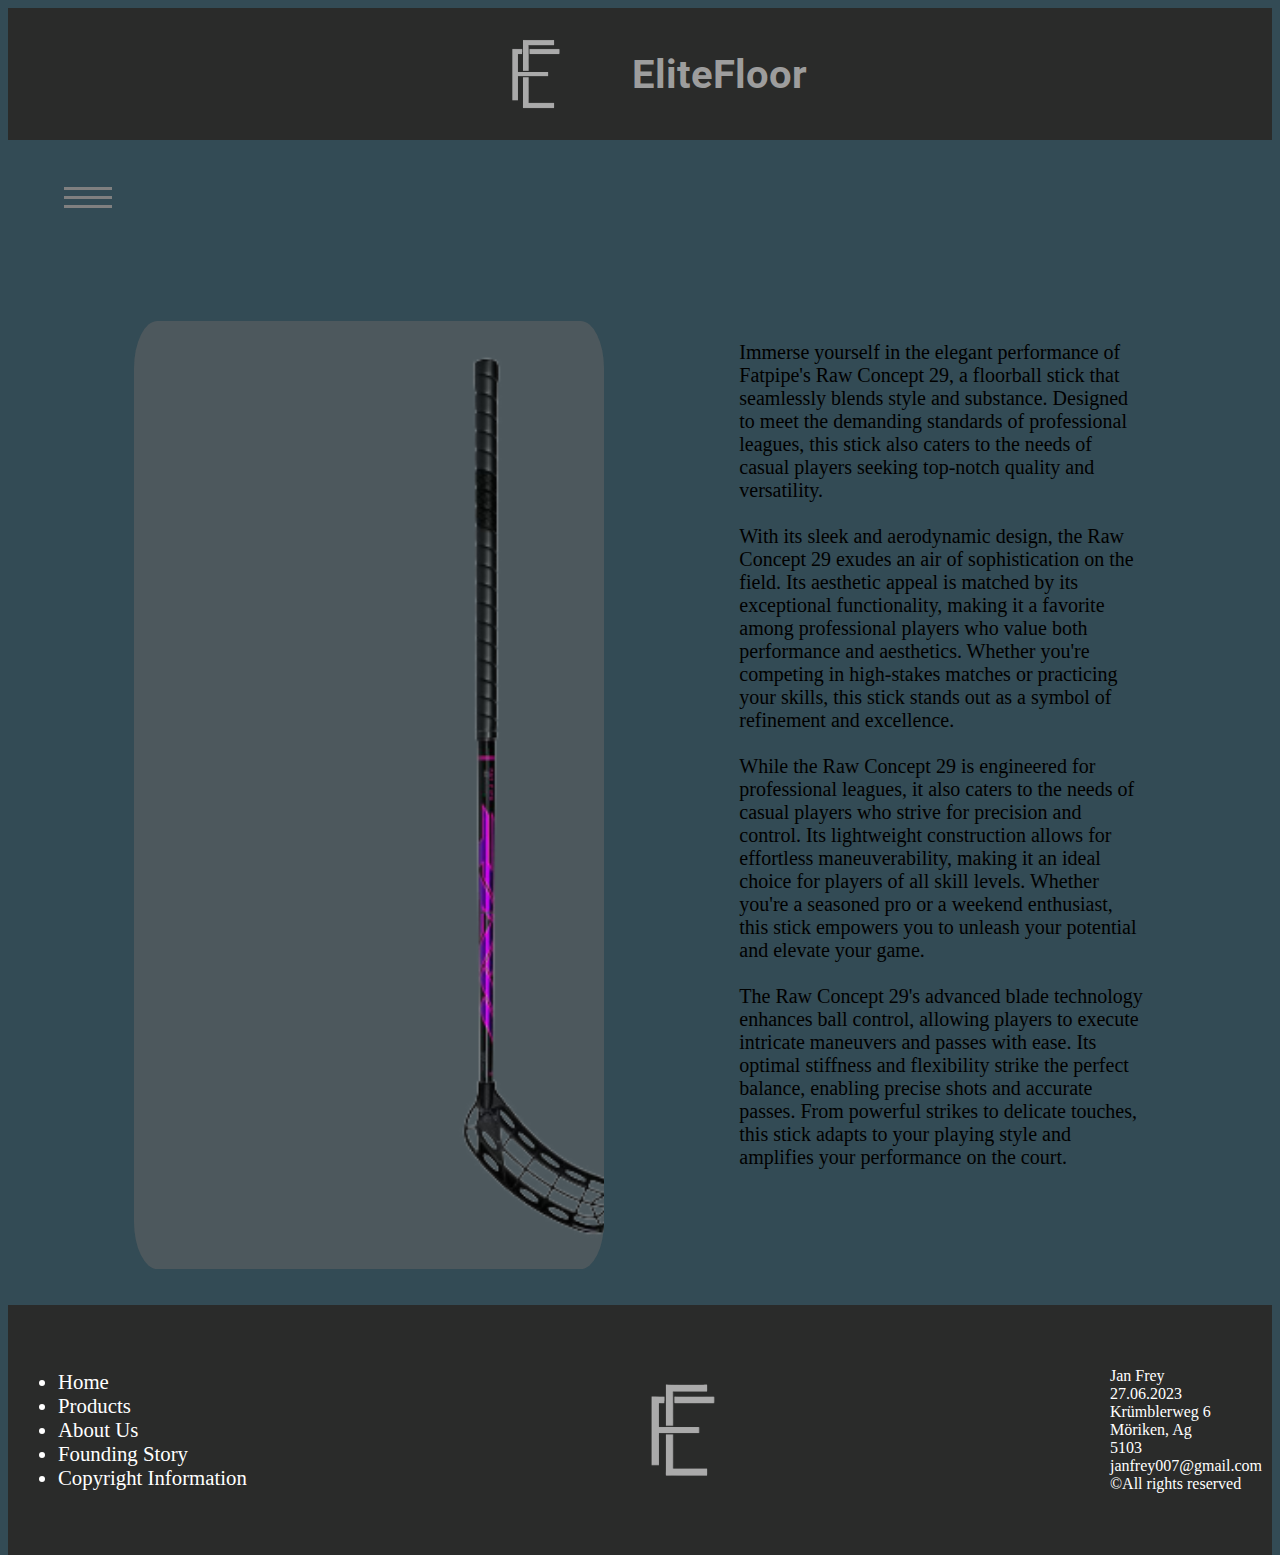
<file: index.html>
<!DOCTYPE html>
<html>

<head>
    <meta charset="UTF-8" />
    <link rel="preconnect" href="https://fonts.googleapis.com">
    <link rel="preconnect" href="https://fonts.gstatic.com" crossorigin>
    <link href="https://fonts.googleapis.com/css2?family=Roboto:ital,wght@1,700&display=swap" rel="stylesheet">
    <meta name="viewport" content="width=device-width, initial-scale=1.0" />
    <title>
        EliteFloor
    </title>
    <link rel="stylesheet" href="./styles.css">

</head>

<body>
    <nav class="sticky">
        <div class="topnav">
            <img class="logo-center" src="EF-Logo.png" alt="EliteFLoor writen in a stylish text.">
            <h1 class="logo-text">
                EliteFloor
            </h1>
        </div>
    </nav>

    <!--- For effective Scroll behavior--->
    <section id="home">
        <br>
        <br>
    </section>

    <div class="menubar">
        <div class="hamburger-menu">
            <span></span>
            <span></span>
            <span></span>
        </div>
        <div class="menu-options">
            <ul>
                <li><a href="index.html">Home</a></li>
                <li><a href="products.html">Products</a></li>
                <li><a href="aboutus.html">About Us</a></li>
                <li><a href="founding.html">Founding Story</a></li>
                <li><a href="copyright.html">Copyright Information</a></li>
            </ul>
        </div>
    </div>

    <div class="img-container">

        <div class="picture-frame">

            <a href="products.html">
                <img class="Picture-left-1" src="Concept-29-side-removebg.png"
                    alt="Picture of Fat Pipe's Raw Concept 29">
            </a>
        </div>

        <p class="Product-description-right">
            Immerse yourself in the elegant performance of Fatpipe's Raw Concept 29, a floorball stick that seamlessly
            blends style and substance. Designed to meet the demanding standards of professional leagues, this stick
            also caters to the needs of casual players seeking top-notch quality and versatility.
            <br>
            <br>
            With its sleek and aerodynamic design, the Raw Concept 29 exudes an air of sophistication on the field. Its
            aesthetic appeal is matched by its exceptional functionality, making it a favorite among professional
            players who value both performance and aesthetics. Whether you're competing in high-stakes matches or
            practicing your skills, this stick stands out as a symbol of refinement and excellence.
            <br>
            <br>
            While the Raw Concept 29 is engineered for professional leagues, it also caters to the needs of casual
            players who strive for precision and control. Its lightweight construction allows for effortless
            maneuverability, making it an ideal choice for players of all skill levels. Whether you're a seasoned pro or
            a weekend enthusiast, this stick empowers you to unleash your potential and elevate your game.
            <br>
            <br>
            The Raw Concept 29's advanced blade technology enhances ball control, allowing players to execute intricate
            maneuvers and passes with ease. Its optimal stiffness and flexibility strike the perfect balance, enabling
            precise shots and accurate passes. From powerful strikes to delicate touches, this stick adapts to your
            playing style and amplifies your performance on the court.
            <br>
            <br>


        </p>

    </div>

    <footer class="footer-section">
        <div class="footer">
            <ul class="quick-links-footer">

                <li><a href="index.html">Home</a></li>
                <li><a href="products.html">Products</a></li>
                <li><a href="aboutus.html">About Us</a></li>
                <li><a href="founding.html">Founding Story</a></li>
                <li><a href="copyright.html">Copyright Information</a></li>
            </ul>
            <img class="Logo-footer" src="EF-Logo.png" alt="Our Logo">

            <p class="Contact-information-footer">
                Jan Frey <br>
                27.06.2023 <br>
                Krümblerweg 6 <br>
                Möriken, Ag <br>
                5103 <br>
                janfrey007@gmail.com <br>
                &copy;All rights reserved


            </p>
        </div>
    </footer>
</body>

</html>
</file>
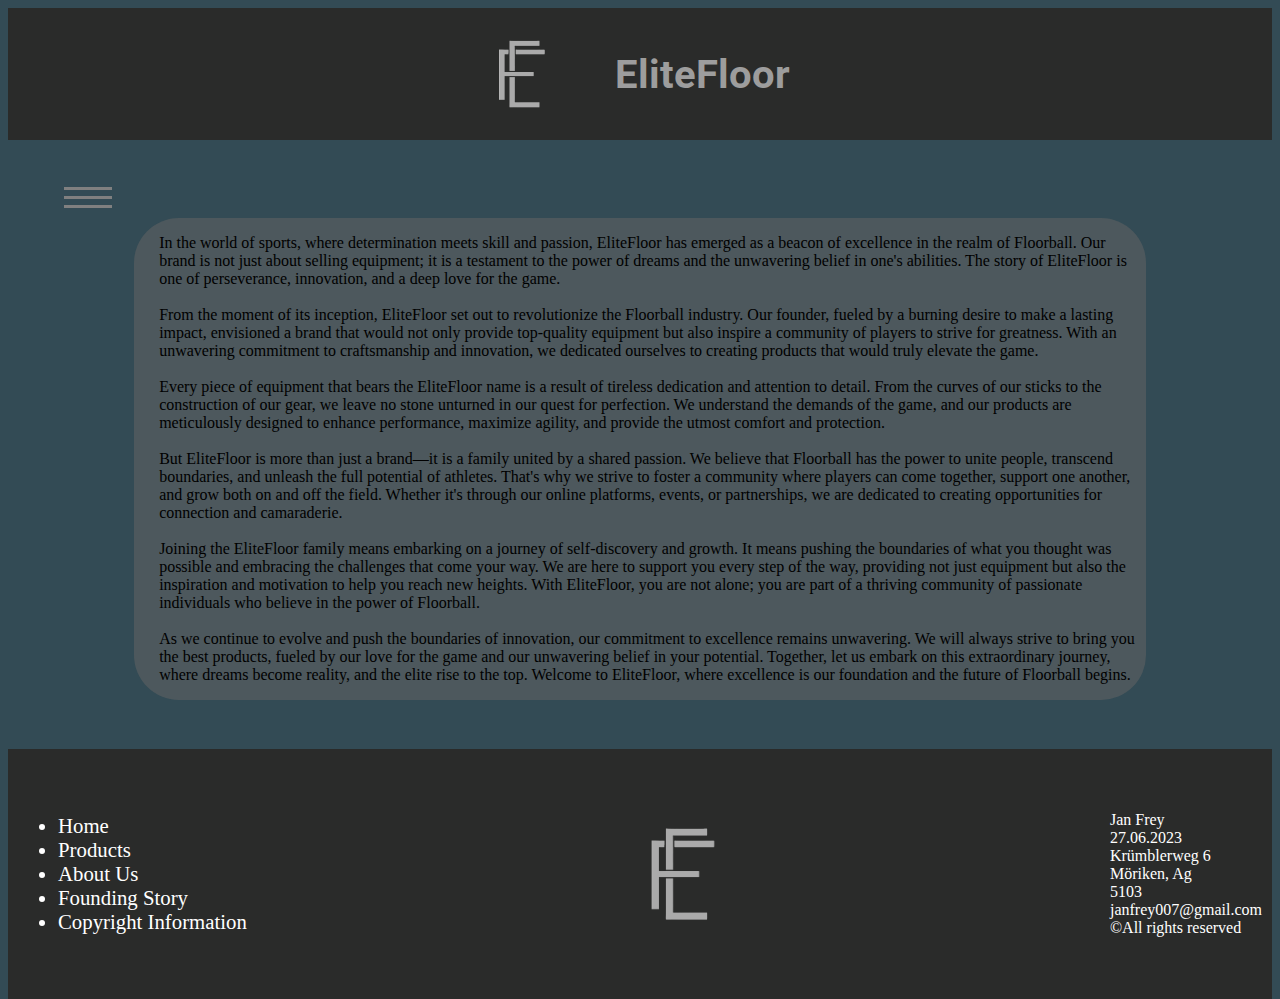
<file: aboutus.html>
<!DOCTYPE html>
<html>

<head>
    <meta charset="UTF-8" />
    <link rel="preconnect" href="https://fonts.googleapis.com">
    <link rel="preconnect" href="https://fonts.gstatic.com" crossorigin>
    <link href="https://fonts.googleapis.com/css2?family=Roboto:ital,wght@1,700&display=swap" rel="stylesheet">
    <meta name="viewport" content="width=device-width, initial-scale=1.0" />
    <title>
        Products
    </title>
    <link rel="stylesheet" href="./aboutus-styles.css">


</head>

<body>
    <nav class="sticky">
        <div class="topnav">
            <img class="logo-center" src="EF-Logo.png" alt="EliteFLoor writen in a stylish text.">
            <h1 class="logo-text">
                EliteFloor
            </h1>
        </div>
    </nav>

    <!--- For effective Scroll behavior--->
    <section id="main">
        <br>
        <br>
    </section>

    <div class="menubar">
        <div class="hamburger-menu">
            <span></span>
            <span></span>
            <span></span>
        </div>
        <div class="menu-options">
            <ul>
                <li><a href="index.html">Home</a></li>
                <li><a href="products.html">Products</a></li>
                <li><a href="aboutus.html">About Us</a></li>
                <li><a href="founding.html">Founding Story</a></li>
                <li><a href="copyright.html">Copyright Information</a></li>
            </ul>
        </div>
    </div>

    <section class="aboutUs">
        <div class="text-frame">
            <p class="text">
                In the world of sports, where determination meets skill and passion, EliteFloor has emerged as a beacon
                of excellence in the realm of Floorball. Our brand is not just about selling equipment; it is a
                testament to the power of dreams and the unwavering belief in one's abilities. The story of EliteFloor
                is one of perseverance, innovation, and a deep love for the game.
                <br> <br>
                From the moment of its inception, EliteFloor set out to revolutionize the Floorball industry. Our
                founder, fueled by a burning desire to make a lasting impact, envisioned a brand that would not only
                provide top-quality equipment but also inspire a community of players to strive for greatness. With an
                unwavering commitment to craftsmanship and innovation, we dedicated ourselves to creating products that
                would truly elevate the game.
                <br> <br>
                Every piece of equipment that bears the EliteFloor name is a result of tireless dedication and attention
                to detail. From the curves of our sticks to the construction of our gear, we leave no stone unturned in
                our quest for perfection. We understand the demands of the game, and our products are meticulously
                designed to enhance performance, maximize agility, and provide the utmost comfort and protection.
                <br> <br>
                But EliteFloor is more than just a brand—it is a family united by a shared passion. We believe that
                Floorball has the power to unite people, transcend boundaries, and unleash the full potential of
                athletes. That's why we strive to foster a community where players can come together, support one
                another, and grow both on and off the field. Whether it's through our online platforms, events, or
                partnerships, we are dedicated to creating opportunities for connection and camaraderie.
                <br> <br>
                Joining the EliteFloor family means embarking on a journey of self-discovery and growth. It means
                pushing the boundaries of what you thought was possible and embracing the challenges that come your way.
                We are here to support you every step of the way, providing not just equipment but also the inspiration
                and motivation to help you reach new heights. With EliteFloor, you are not alone; you are part of a
                thriving community of passionate individuals who believe in the power of Floorball.
                <br> <br>
                As we continue to evolve and push the boundaries of innovation, our commitment to excellence remains
                unwavering. We will always strive to bring you the best products, fueled by our love for the game and
                our unwavering belief in your potential. Together, let us embark on this extraordinary journey, where
                dreams become reality, and the elite rise to the top. Welcome to EliteFloor, where excellence is our
                foundation and the future of Floorball begins.
            </p>
        </div>

    </section>

    <footer class="footer-section">
        <div class="footer">
            <ul class="quick-links-footer">

                <li><a href="index.html">Home</a></li>
                <li><a href="products.html">Products</a></li>
                <li><a href="aboutus.html">About Us</a></li>
                <li><a href="founding.html">Founding Story</a></li>
                <li><a href="copyright.html">Copyright Information</a></li>
            </ul>
            <img class="Logo-footer" src="EF-Logo.png" alt="Our Logo">

            <p class="Contact-information-footer">
                Jan Frey <br>
                27.06.2023 <br>
                Krümblerweg 6 <br>
                Möriken, Ag <br>
                5103 <br>
                janfrey007@gmail.com <br>
                &copy;All rights reserved


            </p>
        </div>
    </footer>
</body>

</html>
</file>
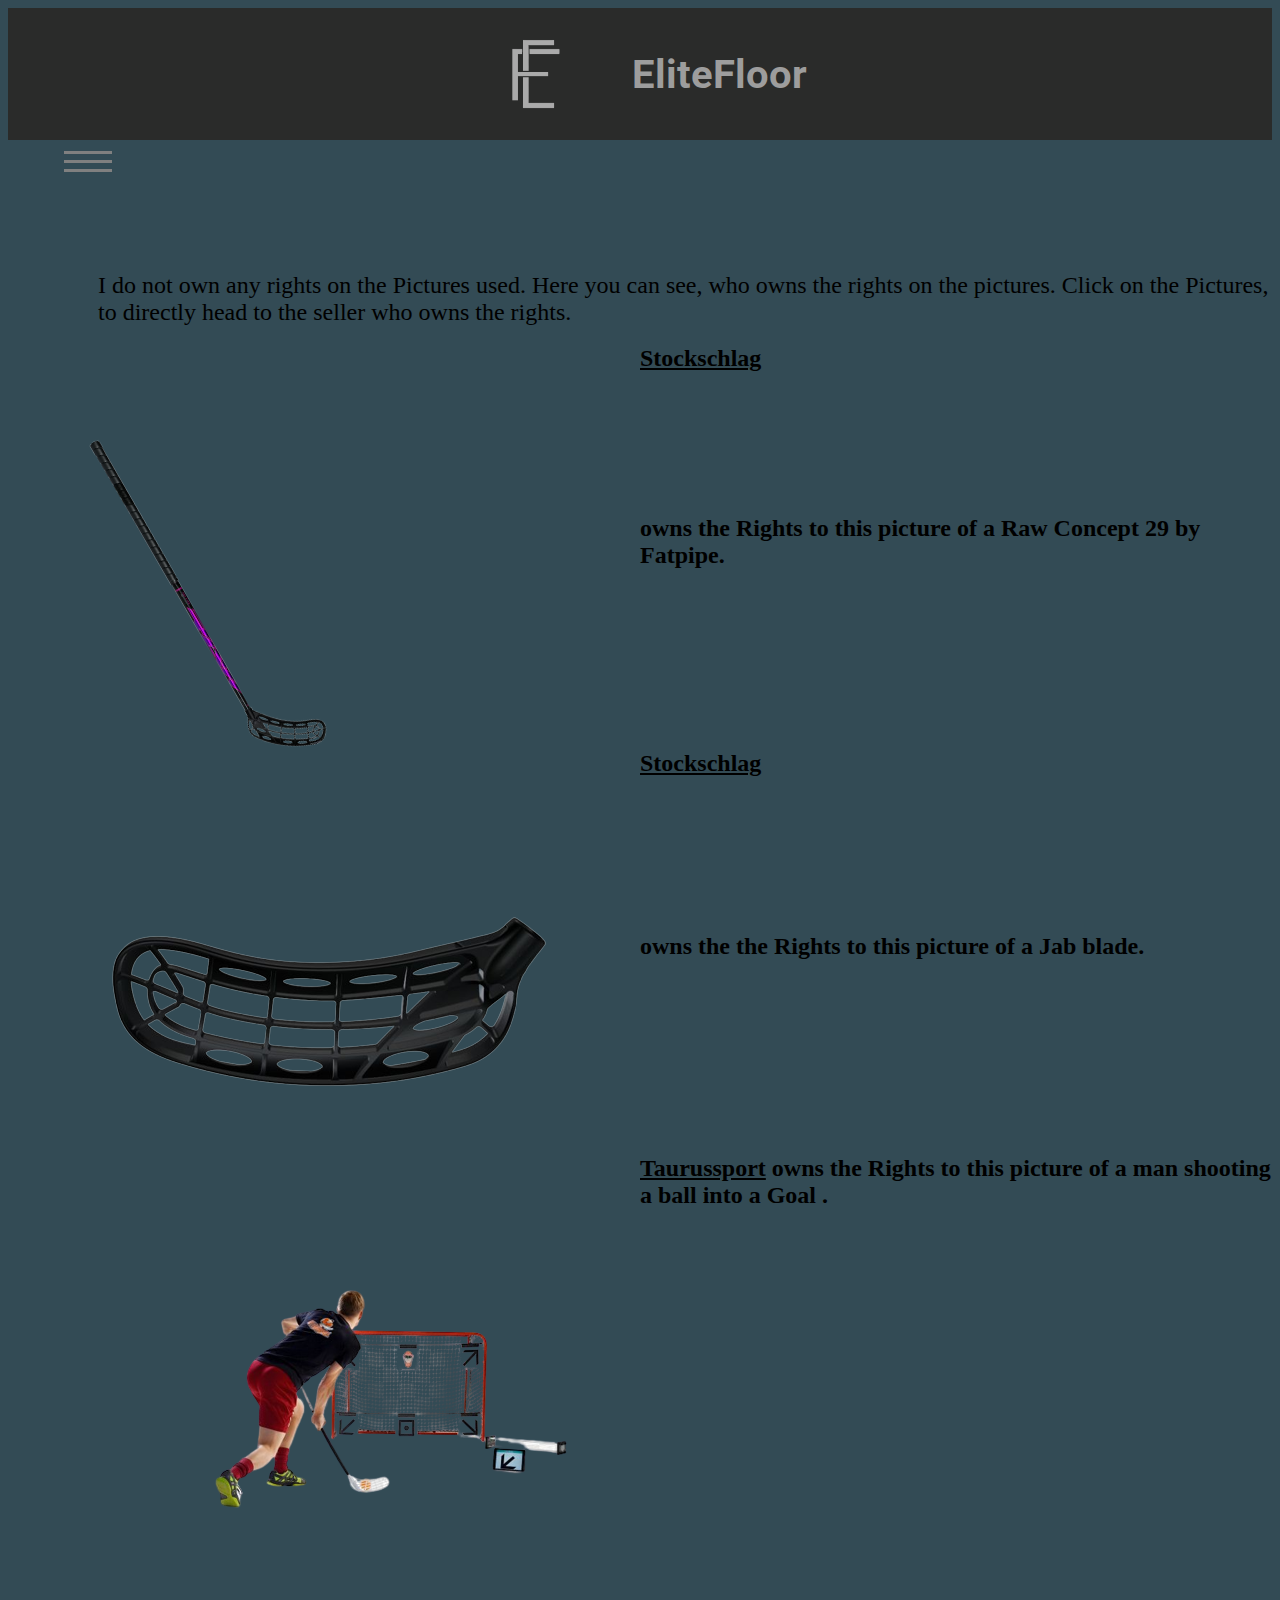
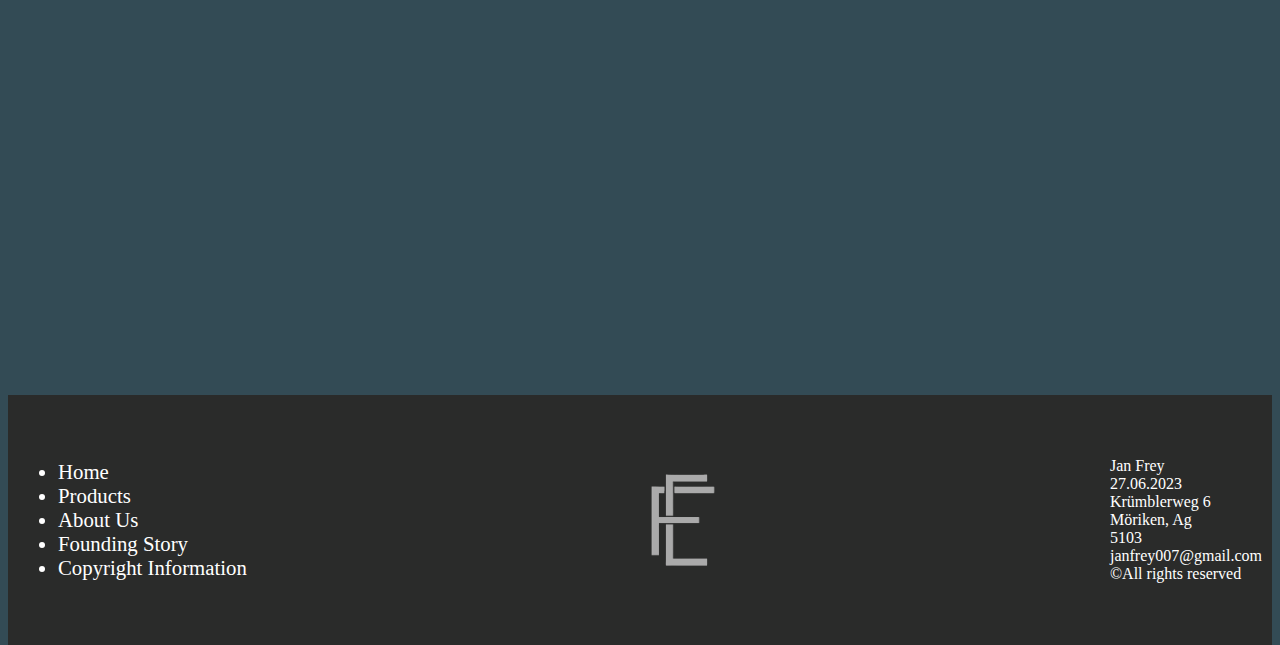
<file: copyright.html>
<!DOCTYPE html>
<html>

<head>
    <meta charset="UTF-8" />
    <link rel="preconnect" href="https://fonts.googleapis.com">
    <link rel="preconnect" href="https://fonts.gstatic.com" crossorigin>
    <link href="https://fonts.googleapis.com/css2?family=Roboto:ital,wght@1,700&display=swap" rel="stylesheet">
    <meta name="viewport" content="width=device-width, initial-scale=1.0" />
    <title>
        EliteFloor
    </title>
    <link rel="stylesheet" href="./copyright-styles.css">

</head>

<body>
    <nav class="sticky">
        <div class="topnav">
            <img class="logo-center" src="EF-Logo.png" alt="EliteFLoor writen in a stylish text.">
            <h1 class="logo-text">
                EliteFloor
            </h1>
        </div>
    </nav>

    <div class="menubar">
        <div class="hamburger-menu">
            <span></span>
            <span></span>
            <span></span>
        </div>
        <div class="menu-options">
            <ul>
                <li><a href="index.html">Home</a></li>
                <li><a href="products.html">Products</a></li>
                <li><a href="aboutus.html">About Us</a></li>
                <li><a href="founding.html">Founding Story</a></li>
                <li><a href="copyright.html">Copyright Information</a></li>
            </ul>
        </div>
    </div>
    <header class="introduction-copyright">I do not own any rights on the Pictures used. Here you can see, who owns
        the rights on the pictures. Click on the Pictures, to directly head to the seller who owns the rights.
    </header>
    <section class="copyright-info">

        <div class="img-container">
            <a
                href="https://www.stockschlag.ch/de/rausverkauf/fat-pipe-raw-concept-31-low-kick-spd-space-black-22-23-teststock.html">
                <img class="concept29" src="Concept-29-side-removebg.png" alt="Picture of a floorball stick">

            </a>
        </div>
        <h2 class="rights-concept29"><a
                href="https://www.stockschlag.ch/de/rausverkauf/fat-pipe-raw-concept-31-low-kick-spd-space-black-22-23-teststock.html">Stockschlag</a>
            owns the Rights to this picture of a Raw Concept 29 by Fatpipe.</h2>

        <div class="img-container">
            <a
                href="https://www.google.com/imgres?h=480&w=1000&tbnh=155&tbnw=324&osm=1&hcb=1&hcb=1&source=lens-native&usg=AI4_-kSaX-Q84-JPFr4XdouE6ODqvMcaWQ&imgurl=https%3A%2F%2Fencrypted-tbn0.gstatic.com%2Fimages%3Fq%3Dtbn%3AANd9GcQNRwMyr5k6M_TyPBhu28uOh7bxpgUOWnOs7RdMXShQNFOkbszZ&imgrefurl=https%3A%2F%2Fwww.stockschlag.ch%2Fde%2Fzubehoer%2Fzubehor-stock%2Fschaufeln%2Ffat-pipe%2Ffat-pipe-schaufel-flat-jab-medium.html&tbnid=KIOhjknn69orMM&docid=dde2Wai1O8tQ8M&ved=0CBwQi8AJahcKEwjgnZLMvOb_AhUAAAAAHQAAAAAQBw">
                <img class="jab" src="jab_blade-removebg-preview.png" alt="Fatpip Jab blade">

            </a>
        </div>
        <h2 class="rights-jab"> <a
                href="https://www.google.com/imgres?h=480&w=1000&tbnh=155&tbnw=324&osm=1&hcb=1&hcb=1&source=lens-native&usg=AI4_-kSaX-Q84-JPFr4XdouE6ODqvMcaWQ&imgurl=https%3A%2F%2Fencrypted-tbn0.gstatic.com%2Fimages%3Fq%3Dtbn%3AANd9GcQNRwMyr5k6M_TyPBhu28uOh7bxpgUOWnOs7RdMXShQNFOkbszZ&imgrefurl=https%3A%2F%2Fwww.stockschlag.ch%2Fde%2Fzubehoer%2Fzubehor-stock%2Fschaufeln%2Ffat-pipe%2Ffat-pipe-schaufel-flat-jab-medium.html&tbnid=KIOhjknn69orMM&docid=dde2Wai1O8tQ8M&ved=0CBwQi8AJahcKEwjgnZLMvOb_AhUAAAAAHQAAAAAQBw">Stockschlag
            </a>
            owns the the Rights to this picture of a Jab blade.</h2>

        <div class="img-container">
            <a
                href="https://www.taurussports.ch/webshop/pi/Ausruestung/Trainingshilfen-Teamsport/Praezisions-Plauschtore/MY-TRAGET-PRO.html">
                <img class="equipment" src="Floorball-equipment-removebg-preview.png"
                    alt="Picture of man shooting on a Goal. Different Floorbal Equipment is seeable">
            </a>
        </div>
        <h2 class="rights-equipment"> <a
                href="https://www.taurussports.ch/webshop/pi/Ausruestung/Trainingshilfen-Teamsport/Praezisions-Plauschtore/MY-TRAGET-PRO.html">Taurussport</a>
            owns the Rights to this picture of a man shooting a ball into a Goal .</h2>




    </section>

    <footer class="footer-section">
        <div class="footer">
            <ul class="quick-links-footer">

                <li><a href="index.html">Home</a></li>
                <li><a href="products.html">Products</a></li>
                <li><a href="aboutus.html">About Us</a></li>
                <li><a href="founding.html">Founding Story</a></li>
                <li><a href="copyright.html">Copyright Information</a></li>
            </ul>
            <img class="Logo-footer" src="EF-Logo.png" alt="Our Logo">

            <p class="Contact-information-footer">
                Jan Frey <br>
                27.06.2023 <br>
                Krümblerweg 6 <br>
                Möriken, Ag <br>
                5103 <br>
                janfrey007@gmail.com <br>
                &copy;All rights reserved


            </p>
        </div>
    </footer>
</body>

</html>
</file>
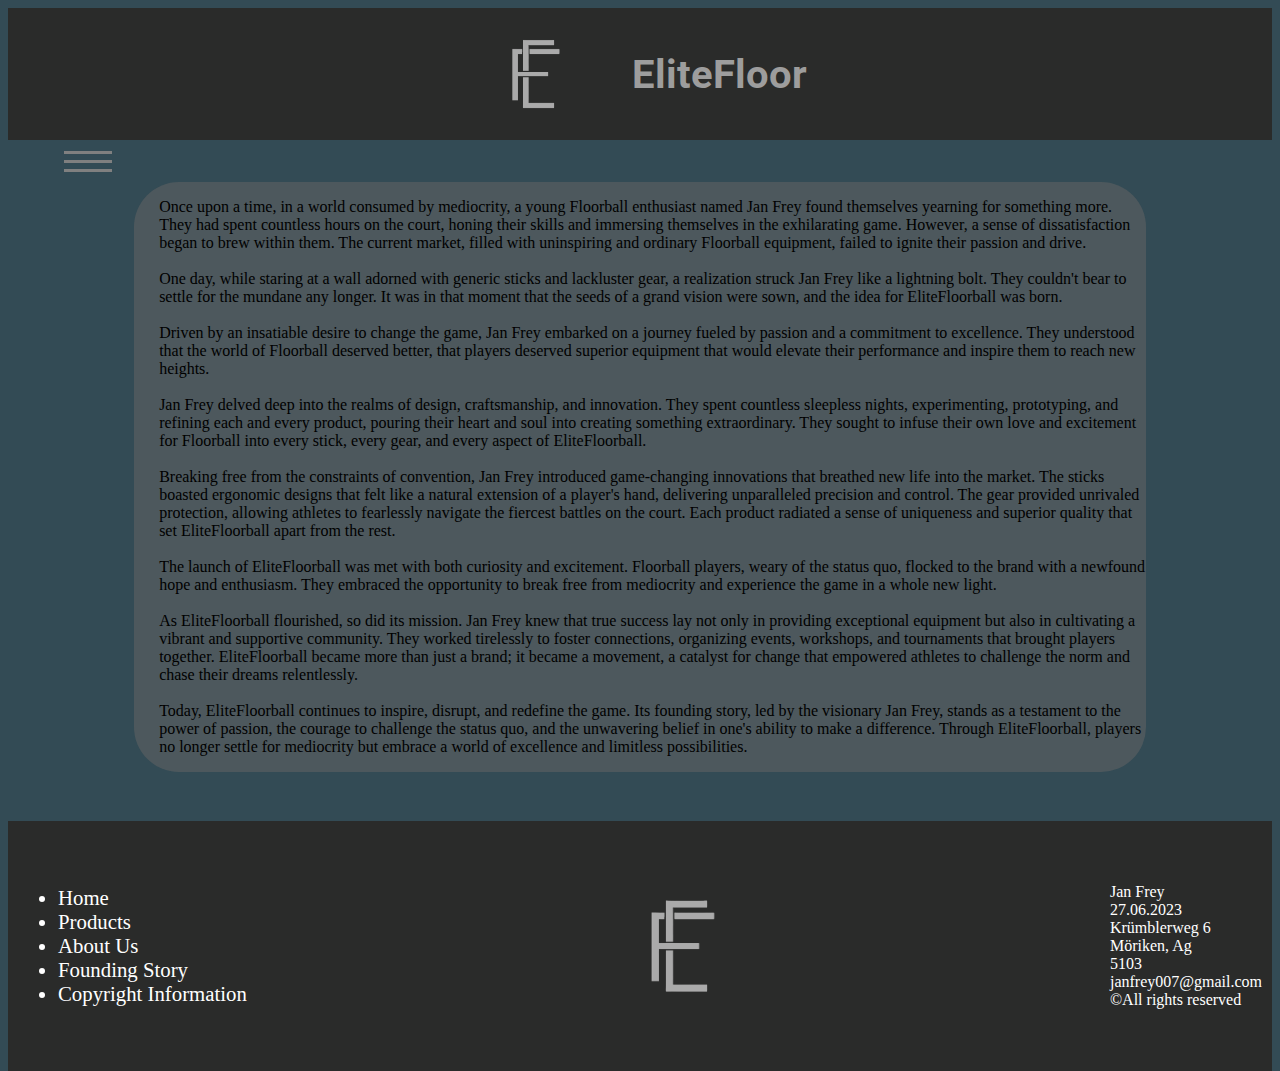
<file: founding.html>
<!DOCTYPE html>
<html>

<head>
    <meta charset="UTF-8" />
    <link rel="preconnect" href="https://fonts.googleapis.com">
    <link rel="preconnect" href="https://fonts.gstatic.com" crossorigin>
    <link href="https://fonts.googleapis.com/css2?family=Roboto:ital,wght@1,700&display=swap" rel="stylesheet">
    <meta name="viewport" content="width=device-width, initial-scale=1.0" />
    <title>
        EliteFloor
    </title>
    <link rel="stylesheet" href="./founding-styles.css">

</head>

<body>
    <nav class="sticky">
        <div class="topnav">
            <img class="logo-center" src="EF-Logo.png" alt="EliteFLoor writen in a stylish text.">
            <h1 class="logo-text">
                EliteFloor
            </h1>
        </div>
    </nav>

    <div class="menubar">
        <div class="hamburger-menu">
            <span></span>
            <span></span>
            <span></span>
        </div>
        <div class="menu-options">
            <ul>
                <li><a href="index.html">Home</a></li>
                <li><a href="products.html">Products</a></li>
                <li><a href="aboutus.html">About Us</a></li>
                <li><a href="founding.html">Founding Story</a></li>
                <li><a href="copyright.html">Copyright Information</a></li>
            </ul>
        </div>
    </div>
    <section class="founding">
        <div class="founding-text-frame">
            <p class="founding-text">
                Once upon a time, in a world consumed by mediocrity, a young Floorball enthusiast named Jan Frey found
                themselves yearning for something more. They had spent countless hours on the court, honing their skills
                and immersing themselves in the exhilarating game. However, a sense of dissatisfaction began to brew
                within them. The current market, filled with uninspiring and ordinary Floorball equipment, failed to
                ignite their passion and drive.
                <br> <br>
                One day, while staring at a wall adorned with generic sticks and lackluster gear, a realization struck
                Jan Frey like a lightning bolt. They couldn't bear to settle for the mundane any longer. It was in that
                moment that the seeds of a grand vision were sown, and the idea for EliteFloorball was born.
                <br> <br>
                Driven by an insatiable desire to change the game, Jan Frey embarked on a journey fueled by passion and
                a commitment to excellence. They understood that the world of Floorball deserved better, that players
                deserved superior equipment that would elevate their performance and inspire them to reach new heights.
                <br> <br>
                Jan Frey delved deep into the realms of design, craftsmanship, and innovation. They spent countless
                sleepless nights, experimenting, prototyping, and refining each and every product, pouring their heart
                and soul into creating something extraordinary. They sought to infuse their own love and excitement for
                Floorball into every stick, every gear, and every aspect of EliteFloorball.
                <br> <br>
                Breaking free from the constraints of convention, Jan Frey introduced game-changing innovations that
                breathed new life into the market. The sticks boasted ergonomic designs that felt like a natural
                extension of a player's hand, delivering unparalleled precision and control. The gear provided unrivaled
                protection, allowing athletes to fearlessly navigate the fiercest battles on the court. Each product
                radiated a sense of uniqueness and superior quality that set EliteFloorball apart from the rest.
                <br> <br>
                The launch of EliteFloorball was met with both curiosity and excitement. Floorball players, weary of the
                status quo, flocked to the brand with a newfound hope and enthusiasm. They embraced the opportunity to
                break free from mediocrity and experience the game in a whole new light.
                <br> <br>
                As EliteFloorball flourished, so did its mission. Jan Frey knew that true success lay not only in
                providing exceptional equipment but also in cultivating a vibrant and supportive community. They worked
                tirelessly to foster connections, organizing events, workshops, and tournaments that brought players
                together. EliteFloorball became more than just a brand; it became a movement, a catalyst for change that
                empowered athletes to challenge the norm and chase their dreams relentlessly.
                <br> <br>
                Today, EliteFloorball continues to inspire, disrupt, and redefine the game. Its founding story, led by
                the visionary Jan Frey, stands as a testament to the power of passion, the courage to challenge the
                status quo, and the unwavering belief in one's ability to make a difference. Through EliteFloorball,
                players no longer settle for mediocrity but embrace a world of excellence and limitless possibilities.
            </p>
        </div>
    </section>


    <footer class="footer-section">
        <div class="footer">
            <ul class="quick-links-footer">

                <li><a href="index.html">Home</a></li>
                <li><a href="products.html">Products</a></li>
                <li><a href="aboutus.html">About Us</a></li>
                <li><a href="founding.html">Founding Story</a></li>
                <li><a href="copyright.html">Copyright Information</a></li>
            </ul>
            <img class="Logo-footer" src="EF-Logo.png" alt="Our Logo">

            <p class="Contact-information-footer">
                Jan Frey <br>
                27.06.2023 <br>
                Krümblerweg 6 <br>
                Möriken, Ag <br>
                5103 <br>
                janfrey007@gmail.com <br>
                &copy;All rights reserved


            </p>
        </div>
    </footer>
</body>

</html>
</file>
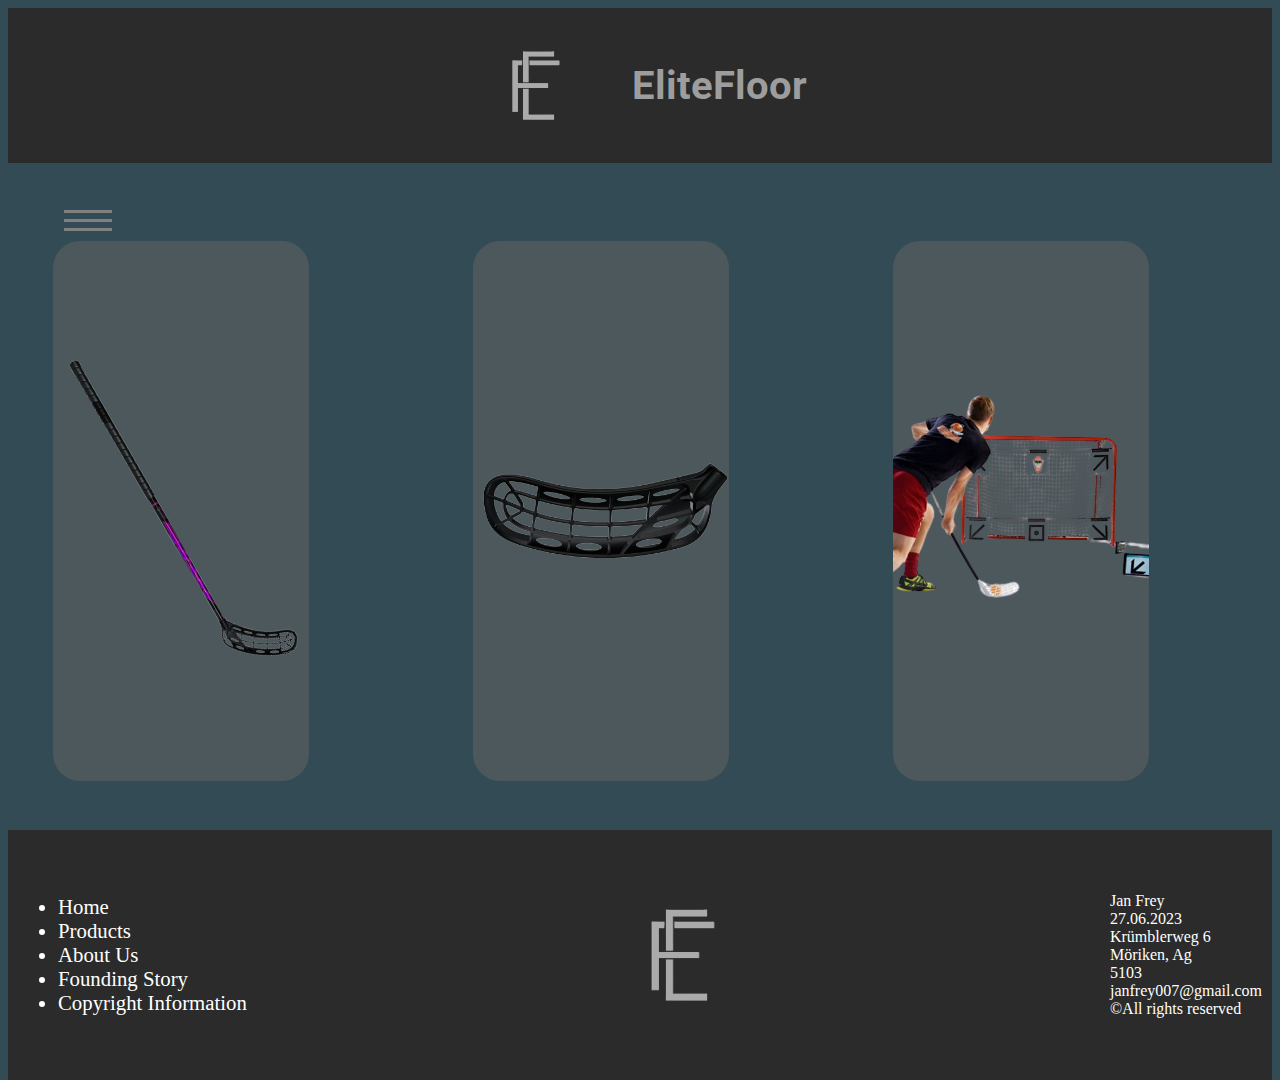
<file: products.html>
<!DOCTYPE html>
<html>

<head>
    <meta charset="UTF-8" />
    <link rel="preconnect" href="https://fonts.googleapis.com">
    <link rel="preconnect" href="https://fonts.gstatic.com" crossorigin>
    <link href="https://fonts.googleapis.com/css2?family=Roboto:ital,wght@1,700&display=swap" rel="stylesheet">
    <meta name="viewport" content="width=device-width, initial-scale=1.0" />
    <title>
        Products
    </title>
    <link rel="stylesheet" href="./products-styles.css">

</head>

<body>
    <nav class="sticky">
        <div class="topnav">
            <img class="logo-center" src="EF-Logo.png" alt="EliteFLoor writen in a stylish text.">
            <h1 class="logo-text">
                EliteFloor
            </h1>
        </div>
    </nav>

    <!--- For more effective Scroll behavior--->
    <section id="main">
        <br>
        <br>
    </section>

    <div class="menubar">
        <div class="hamburger-menu">
            <span></span>
            <span></span>
            <span></span>
        </div>
        <div class="menu-options">
            <ul>
                <li><a href="index.html">Home</a></li>
                <li><a href="products.html">Products</a></li>
                <li><a href="aboutus.html">About Us</a></li>
                <li><a href="founding.html">Founding Story</a></li>
                <li><a href="copyright.html">Copyright Information</a></li>
            </ul>
        </div>
    </div>

    <div class="products-img">
        <div class="img-container">

            <a
                href="https://www.stockschlag.ch/de/rausverkauf/fat-pipe-raw-concept-31-low-kick-spd-space-black-22-23-teststock.html">
                <img class="sticks" src="Concept-29-side-removebg.png" alt="Picture of a floorball stick">
            </a>
        </div>

        <div class="img-container">
            <a
                href="https://www.google.com/imgres?h=480&w=1000&tbnh=155&tbnw=324&osm=1&hcb=1&hcb=1&source=lens-native&usg=AI4_-kSaX-Q84-JPFr4XdouE6ODqvMcaWQ&imgurl=https%3A%2F%2Fencrypted-tbn0.gstatic.com%2Fimages%3Fq%3Dtbn%3AANd9GcQNRwMyr5k6M_TyPBhu28uOh7bxpgUOWnOs7RdMXShQNFOkbszZ&imgrefurl=https%3A%2F%2Fwww.stockschlag.ch%2Fde%2Fzubehoer%2Fzubehor-stock%2Fschaufeln%2Ffat-pipe%2Ffat-pipe-schaufel-flat-jab-medium.html&tbnid=KIOhjknn69orMM&docid=dde2Wai1O8tQ8M&ved=0CBwQi8AJahcKEwjgnZLMvOb_AhUAAAAAHQAAAAAQBw">
                <img class="blades" src="jab_blade-removebg-preview.png" alt="Fatpip Jab blade">

            </a>
        </div>

        <div class="img-container">
            <a
                href="https://www.taurussports.ch/webshop/pi/Ausruestung/Trainingshilfen-Teamsport/Praezisions-Plauschtore/MY-TRAGET-PRO.html">
                <img class="equipment" src="Floorball-equipment-removebg-preview.png"
                    alt="Picture of man shooting on a Goal. Different Floorbal Equipment is seeable">
            </a>
        </div>






    </div>

    <footer class="footer-section">
        <div class="footer">
            <ul class="quick-links-footer">

                <li><a href="idex.html">Home</a></li>
                <li><a href="products.html">Products</a></li>
                <li><a href="aboutus.html">About Us</a></li>
                <li><a href="founding.html">Founding Story</a></li>
                <li><a href="copyright.html">Copyright Information</a></li>
            </ul>
            <img class="Logo-footer" src="EF-Logo.png" alt="Our Logo">

            <p class="Contact-information-footer">
                Jan Frey <br>
                27.06.2023 <br>
                Krümblerweg 6 <br>
                Möriken, Ag <br>
                5103 <br>
                janfrey007@gmail.com <br>
                &copy;All rights reserved


            </p>
        </div>
    </footer>
</body>

</html>
</file>
<file: styles.css>
body {
    background-color: #334B55;
}

.topnav {
    background-color: #2a2b2a;
    overflow: hidden;
    display: flex;
    justify-content: space-between;
    align-items: center;
    padding: 10px;
    height: 7rem;
    font-family: 'Roboto', sans-serif;


}

.sticky {
    position: -webkit-sticky;
    position: sticky;
    top: 0;
    z-index: 999;
}

html {
    scroll-behavior: smooth;
}

.logo-center {
    padding-left: 33vw;
    width: 15vw;
}

.logo-text {
    padding-right: 60vw;
    width: 30vw;
    color: rgb(157, 157, 157);
    font-size: 250%;
}

.menubar {
    display: inline-block;
    position: -webkit-sticky;
    position: sticky;
    top: 0;
    left: 5%;
    z-index: 999;
}

.hamburger-menu {
    display: flex;
    flex-direction: column;
    justify-content: center;
    align-items: center;
    min-width: 2rem;
    max-width: 3rem;
    min-height: 2rem;
    max-height: 4rem;
    height: auto;
    cursor: pointer;

}

.hamburger-menu span {
    display: block;
    width: 100%;
    height: 3px;
    background-color: gray;
    margin: 3px 0;
}

@media (min-width: 768px) {
    .hamburger-menu {
        width: 40px;
        height: 30px;
    }
}

@media (min-width: 1024px) {
    .hamburger-menu {
        width: 60px;
        height: 40px;

    }
}

.menu-options {
    position: absolute;
    top: 100%;
    left: 0;
    width: 200px;
    background-color: #fff;
    box-shadow: 0 2px 5px rgba(0, 0, 0, 0.2);
    opacity: 0;
    visibility: hidden;
    transition: opacity 0.3s, visibility 0s linear 0.3s;
    margin-bottom: 10rem;

}

.menubar:hover .menu-options {
    opacity: 1;
    visibility: visible;
    transition-delay: 0s;

}

.menu-options ul {
    list-style: none;
    padding: 0;
    margin: 10px;
}

.menu-options li {
    padding: 8px 0;
    border-bottom: 1px solid #ccc;
}

.menu-options a {
    text-decoration: none;
    color: #000;
}

.menu-options li:hover {
    background-color: rgb(200, 200, 200);

}

.img-container {
    display: grid;
    grid-template-columns: 10% 5% 3fr 1fr 3fr 10%;
    grid-template-rows: 10% 75% 5% 10%;

}

.picture-frame {
    grid-row-start: 2;
    grid-row-end: 3;
    grid-column-start: 2;
    grid-column-end: 4;
    height: 100vh;
    overflow: hidden;
    background-color: #6363638a;
    border-radius: 5%;
    align-items: center;
    padding-top: 1.5rem;
    padding-bottom: 1.5rem;
    margin-bottom: 10vh;
}

.Picture-left-1 {
    grid-row-start: 2;
    grid-row-end: 3;
    grid-column-start: 2;
    grid-column-end: 4;
    transform: rotate(90deg);
    height: 100vh;
    margin-left: -5vw;
    justify-content: center;

}

.Picture-left-1 img {
    width: 100%;
    transition: transform .2s;
}



@media (max-width: 768px) {
    .Picture-left-1 {
        grid-column-start: 1;
        grid-column-end: 3;
        height: 100vh;
        transform: none;
        transform: rotate(90deg);
    }

    .picture-frame {
        grid-row-start: 2;
        grid-row-end: 3;
        grid-column-start: 1;
        grid-column-end: 3;
        height: 100%;
        overflow: hidden;
        background-color: #ccc;
        border-radius: 5%;
        align-items: center;
        padding-top: 1.5rem;
    }
}

@media (max-width: 480px) {
    .Picture-left-1 {
        grid-column-start: 1;
        grid-column-end: 4;
        width: 100%;
        transform: none;
        transform: rotate(90deg);
    }

    .picture-frame {
        grid-row-start: 2;
        grid-row-end: 3;
        grid-column-start: 1;
        grid-column-end: 4;
        height: 100%;
        overflow: hidden;
        background-color: #ccc;
        border-radius: 5%;
        align-items: center;
        padding-top: 1.5rem;
    }

}

.Product-description-right {
    grid-row-start: 2;
    grid-row-end: 3;
    grid-column-start: 5;
    grid-column-end: 6;
    position: relative;
    z-index: 1;
    font-size: 125%;
}

.footer-section {
    display: grid;
    grid-template-columns: 100%;
    grid-template-rows: 20% 1fr 1fr 20%;

}

.footer {
    grid-row-start: 4;
    grid-row-end: end;
    grid-column-start: 1;
    grid-column-end: end;
    background-color: #2a2b2a;
    display: flex;
    justify-content: space-between;
    align-items: center;
    padding: 10px;
}

.Logo-footer {
    width: 20vw;
    margin-top: 0;
    align-self: center;

}

.quick-links-footer {
    color: white;
}

.quick-links-footer li {
    font-size: 130%;
    margin-right: 10px;
}

.quick-links-footer a {
    text-decoration: none;
    color: white;
}

.quick-links-footer a:active,
.quick-links-footer a:visited {
    color: white;
    text-decoration: none;
}

.Contact-information-footer {
    color: white;

}

.quick-links-footer a:hover {
    text-decoration: underline;
}
</file>
<file: aboutus-styles.css>
body {
    background-color: #334B55;
}

.topnav {
    background-color: #2a2b2a;
    overflow: hidden;
    display: flex;
    justify-content: space-between;
    align-items: center;
    padding: 10px;
    height: 7rem;
    font-family: 'Roboto', sans-serif;


}

.sticky {
    position: -webkit-sticky;
    position: sticky;
    top: 0;
    z-index: 999;
}

html {
    scroll-behavior: smooth;
}

.logo-center {
    padding-left: 33%;
    width: 15%;
}

.logo-text {
    padding-right: 60%;
    width: 30%;
    color: rgb(157, 157, 157);
    font-size: 250%;
}

.menubar {
    display: inline-block;
    position: -webkit-sticky;
    position: sticky;
    top: 0;
    left: 5%;
    z-index: 999;
}

.hamburger-menu {
    display: flex;
    flex-direction: column;
    justify-content: center;
    align-items: center;
    min-width: 2rem;
    max-width: 3rem;
    min-height: 2rem;
    max-height: 4rem;
    height: auto;
    cursor: pointer;

}

.hamburger-menu span {
    display: block;
    width: 100%;
    height: 3px;
    background-color: gray;
    margin: 3px 0;
}

@media (min-width: 768px) {
    .hamburger-menu {
        width: 40px;
        height: 30px;
    }
}

@media (min-width: 1024px) {
    .hamburger-menu {
        width: 60px;
        height: 40px;

    }
}

.menu-options {
    position: absolute;
    top: 100%;
    left: 0;
    width: 200px;
    background-color: #fff;
    box-shadow: 0 2px 5px rgba(0, 0, 0, 0.2);
    opacity: 0;
    visibility: hidden;
    transition: opacity 0.3s, visibility 0s linear 0.3s;
    margin-bottom: 10rem;

}

.menubar:hover .menu-options {
    opacity: 1;
    visibility: visible;
    transition-delay: 0s;

}

.menu-options ul {
    list-style: none;
    padding: 0;
    margin: 10px;
}

.menu-options li {
    padding: 8px 0;
    border-bottom: 1px solid #ccc;

}

.menu-options a {
    text-decoration: none;
    color: #000;
}

.menu-options li:hover {
    background-color: rgb(200, 200, 200);

}

.aboutUs {
    display: grid;
    grid-template-columns: 1fr 80% 1fr;
    grid-template-rows: 1fr 80%;
}

.text-frame {
    display: grid;
    grid-column-start: 2;
    grid-column-end: 3;
    background-color: #6363638a;
    border-radius: 5vh;
    padding-inline-start: 2%;

}

.text {
    display: grid;
    grid-column-start: 2;
    grid-column-end: 3;
    grid-row-start: 2;
    grid-row-end: end  ;
    padding-inline-start: 0.5vh;
}

.footer-section {
    display: grid;
    grid-template-columns: 100%;
    grid-template-rows: 20% 1fr 1fr 20%;

}

.footer {
    grid-row-start: 4;
    grid-row-end: end;
    grid-column-start: 1;
    grid-column-end: end;
    background-color: #2a2b2a;
    display: flex;
    justify-content: space-between;
    align-items: center;
    padding: 10px;
}

.Logo-footer {
    width: 20vw;
    margin-top: 0;
    align-self: center;

}

.quick-links-footer {
    color: white;
}

.quick-links-footer li {
    font-size: 130%;
    margin-right: 10px;
}

.quick-links-footer a {
    text-decoration: none;
    color: white;
}

.quick-links-footer a:active,
.quick-links-footer a:visited {
    color: white;
    text-decoration: none;
}

.Contact-information-footer {
    color: white;

}

.quick-links-footer a:hover {
    text-decoration: underline;
}
</file>
<file: copyright-styles.css>
body {
    background-color: #334B55;
}

.topnav {
    background-color: #2a2b2a;
    overflow: hidden;
    display: flex;
    justify-content: space-between;
    align-items: center;
    padding: 10px;
    height: 7rem;
    font-family: 'Roboto', sans-serif;


}

.sticky {
    position: -webkit-sticky;
    position: sticky;
    top: 0;
    z-index: 999;
}

html {
    scroll-behavior: smooth;
}

.logo-center {
    padding-left: 33vw;
    width: 15vw;
}

.logo-text {
    padding-right: 60vw;
    width: 30vw;
    color: rgb(157, 157, 157);
    font-size: 250%;
}

.menubar {
    display: inline-block;
    position: -webkit-sticky;
    position: sticky;
    top: 0;
    left: 5%;
    z-index: 999;
}

.hamburger-menu {
    display: flex;
    flex-direction: column;
    justify-content: center;
    align-items: center;
    min-width: 2rem;
    max-width: 3rem;
    min-height: 2rem;
    max-height: 4rem;
    height: auto;
    cursor: pointer;

}

.hamburger-menu span {
    display: block;
    width: 100%;
    height: 3px;
    background-color: gray;
    margin: 3px 0;
}

@media (min-width: 768px) {
    .hamburger-menu {
        width: 40px;
        height: 30px;
    }
}

@media (min-width: 1024px) {
    .hamburger-menu {
        width: 60px;
        height: 40px;

    }
}

.menu-options {
    position: absolute;
    top: 100%;
    left: 0;
    width: 200px;
    background-color: #fff;
    box-shadow: 0 2px 5px rgba(0, 0, 0, 0.2);
    opacity: 0;
    visibility: hidden;
    transition: opacity 0.3s, visibility 0s linear 0.3s;
    margin-bottom: 10rem;

}

.menubar:hover .menu-options {
    opacity: 1;
    visibility: visible;
    transition-delay: 0s;

}

.menu-options ul {
    list-style: none;
    padding: 0;
    margin: 10px;
}

.menu-options li {
    padding: 8px 0;
    border-bottom: 1px solid #ccc;
}

.menu-options a {
    text-decoration: none;
    color: #000;
}

.menu-options li:hover {
    background-color: rgb(200, 200, 200);

}

.copyright-info {
    display: grid;
    grid-template-columns: 50% 50%;
    grid-template-rows: 25% 25% 25%;
}

.introduction-copyright {
    padding-top: 10vh;
    align-self: center;
    font-size: 150%;
    padding-left: 10vh;

}

.img-container {
    display: grid;
    grid-column-start: 1;
    grid-column-end: 2;
    overflow: hidden;
    border-radius: 3vh;
    width: 80vw;
    height: 60vh;
    justify-content: space-between;
    align-items: center;
    margin-left: 10%;

    ;
}

.concept29 {
    display: grid;
    grid-column-start: 1;
    grid-column-end: 2;
    grid-row-start: 1;
    grid-row-end: 2;
    width: 30vw;
    margin-left: -5vw;
    transform: rotate(60deg);
    border-top: 40vh;
    border-bottom: 40vh
}

.rights-concept29 {
    display: grid;
    grid-column-start: 2;
    grid-column-end: end;
    grid-row-start: 1;
    grid-row-end: 2;


}

.rights-concept29 a {
    text-decoration: underline;
    color: black;
    
}

.rights-concept29 a:active {
    text-decoration: none;
    color: black;
}




.jab {
    display: grid;
    grid-column-start: 1;
    grid-column-end: 2;
    grid-row-start: 2;
    grid-row-end: 3;
    border-top: 40vh;
    border-bottom: 40vh
}

.rights-jab {
    display: grid;
    grid-column-start: 2;
    grid-column-end: end;
    grid-row-start: 2;
    grid-row-end: 3;
}

.rights-jab a {
    text-decoration: underline;
    color: black;

}

.rights-jab a:active {
    text-decoration: none;
    color: black;
}




.equipment {
    display: grid;
    grid-column-start: 1;
    grid-column-end: 2;
    grid-row-start: 3;
    grid-row-end: end;
    border-top: 40vh;
    border-bottom: 40vh
}

.equipment-rights {
    display: grid;
    grid-column-start: 2;
    grid-column-end: end;
    grid-row-start: 3;
    grid-row-end: end;
}

.rights-equipment a {
    text-decoration: underline;
    color: black;

}

.rights-equipment a:active {
    text-decoration: none;
    color: black;
}

.footer-section {
    display: grid;
    grid-template-columns: 100%;
    grid-template-rows: 20% 1fr 1fr 20%;

}

.footer {
    grid-row-start: 4;
    grid-row-end: end;
    grid-column-start: 1;
    grid-column-end: end;
    background-color: #2a2b2a;
    display: flex;
    justify-content: space-between;
    align-items: center;
    padding: 10px;
}

.Logo-footer {
    width: 20vw;
    margin-top: 0;
    align-self: center;

}

.quick-links-footer {
    color: white;
}

.quick-links-footer li {
    font-size: 130%;
    margin-right: 10px;
}

.quick-links-footer a {
    text-decoration: none;
    color: white;
}

.quick-links-footer a:active,
.quick-links-footer a:visited {
    color: white;
    text-decoration: none;
}

.Contact-information-footer {
    color: white;

}

.quick-links-footer a:hover {
    text-decoration: underline;
}
</file>
<file: founding-styles.css>
body {
    background-color: #334B55;
}

.topnav {
    background-color: #2a2b2a;
    overflow: hidden;
    display: flex;
    justify-content: space-between;
    align-items: center;
    padding: 10px;
    height: 7rem;
    font-family: 'Roboto', sans-serif;


}

.sticky {
    position: -webkit-sticky;
    position: sticky;
    top: 0;
    z-index: 999;
}

html {
    scroll-behavior: smooth;
}

.logo-center {
    padding-left: 33vw;
    width: 15vw;
}

.logo-text {
    padding-right: 60vw;
    width: 30vw;
    color: rgb(157, 157, 157);
    font-size: 250%;
}

.menubar {
    display: inline-block;
    position: -webkit-sticky;
    position: sticky;
    top: 0;
    left: 5%;
    z-index: 999;
}

.hamburger-menu {
    display: flex;
    flex-direction: column;
    justify-content: center;
    align-items: center;
    min-width: 2rem;
    max-width: 3rem;
    min-height: 2rem;
    max-height: 4rem;
    height: auto;
    cursor: pointer;

}

.hamburger-menu span {
    display: block;
    width: 100%;
    height: 3px;
    background-color: gray;
    margin: 3px 0;
}

@media (min-width: 768px) {
    .hamburger-menu {
        width: 40px;
        height: 30px;
    }
}

@media (min-width: 1024px) {
    .hamburger-menu {
        width: 60px;
        height: 40px;

    }
}

.menu-options {
    position: absolute;
    top: 100%;
    left: 0;
    width: 200px;
    background-color: #fff;
    box-shadow: 0 2px 5px rgba(0, 0, 0, 0.2);
    opacity: 0;
    visibility: hidden;
    transition: opacity 0.3s, visibility 0s linear 0.3s;
    margin-bottom: 10rem;

}

.menubar:hover .menu-options {
    opacity: 1;
    visibility: visible;
    transition-delay: 0s;

}

.menu-options ul {
    list-style: none;
    padding: 0;
    margin: 10px;
}

.menu-options li {
    padding: 8px 0;
    border-bottom: 1px solid #ccc;
}

.menu-options a {
    text-decoration: none;
    color: #000;
}

.menu-options li:hover {
    background-color: rgb(200, 200, 200);

}

.founding {
    display: grid;
    grid-template-columns: 1fr 80% 1fr;
    grid-template-rows: 1fr 80%;
}

.founding-text-frame {
    display: grid;
    grid-column-start: 2;
    grid-column-end: 3;
    background-color: #6363638a;
    border-radius: 5vh;
    padding-inline-start: 2%;

}

.founding-text {
    display: grid;
    grid-column-start: 2;
    grid-column-end: 3;
    grid-row-start: 2;
    grid-row-end: end;
    padding-inline-start: 0.5vh;
}



.footer-section {
    display: grid;
    grid-template-columns: 100%;
    grid-template-rows: 20% 1fr 1fr 20%;

}

.footer {
    grid-row-start: 4;
    grid-row-end: end;
    grid-column-start: 1;
    grid-column-end: end;
    background-color: #2a2b2a;
    display: flex;
    justify-content: space-between;
    align-items: center;
    padding: 10px;
}

.Logo-footer {
    width: 20vw;
    margin-top: 0;
    align-self: center;

}

.quick-links-footer {
    color: white;
}

.quick-links-footer li {
    font-size: 130%;
    margin-right: 10px;
}

.quick-links-footer a {
    text-decoration: none;
    color: white;
}

.quick-links-footer a:active,
.quick-links-footer a:visited {
    color: white;
    text-decoration: none;
}

.Contact-information-footer {
    color: white;

}

.quick-links-footer a:hover {
    text-decoration: underline;
}
</file>
<file: products-styles.css>
body {
    background-color: #334B55;
}

.topnav {
    background-color: #2a2b2a;
    overflow: hidden;
    display: flex;
    justify-content: space-between;
    align-items: center;
    padding: 10px;
    height: 15vh;
    font-family: 'Roboto', sans-serif;


}

.sticky {
    position: -webkit-sticky;
    position: sticky;
    top: 0;
    z-index: 999;
}

html {
    scroll-behavior: smooth;
}

.logo-center {
    padding-left: 33vw;
    width: 15vw;
}

.logo-text {
    padding-right: 60vw;
    width: 30vw;
    color: rgb(157, 157, 157);
    font-size: 250%;
}

.menubar {
    display: inline-block;
    position: -webkit-sticky;
    position: sticky;
    top: 0;
    left: 5%;
    z-index: 999;
}

.hamburger-menu {
    display: flex;
    flex-direction: column;
    justify-content: center;
    align-items: center;
    min-width: 2rem;
    max-width: 3rem;
    min-height: 2rem;
    max-height: 4rem;
    height: auto;
    cursor: pointer;

}

.hamburger-menu span {
    display: block;
    width: 100%;
    height: 3px;
    background-color: gray;
    margin: 3px 0;
}

@media (min-width: 768px) {
    .hamburger-menu {
        width: 40px;
        height: 30px;
    }
}

@media (min-width: 1024px) {
    .hamburger-menu {
        width: 60px;
        height: 40px;

    }
}

.menu-options {
    position: absolute;
    top: 100%;
    left: 0;
    width: 200px;
    background-color: #fff;
    box-shadow: 0 2px 5px rgba(0, 0, 0, 0.2);
    opacity: 0;
    visibility: hidden;
    transition: opacity 0.3s, visibility 0s linear 0.3s;
    margin-bottom: 10rem;

}

.menubar:hover .menu-options {
    opacity: 1;
    visibility: visible;
    transition-delay: 0s;

}

.menu-options ul {
    list-style: none;
    padding: 0;
    margin: 10px;
}

.menu-options li {
    padding: 8px 0;
    border-bottom: 1px solid #ccc;

}

.menu-options a {
    text-decoration: none;
    color: #000;
}

.menu-options li:hover {
    background-color: rgb(200, 200, 200);

}

.products-img {
    display: grid;
    grid-template-columns: 33% 33% 33%;
    grid-template-rows: 1fr 60% 1fr;
    align-items: center;
    justify-content: space-evenly;
}

.sticks {
    display: grid;
    grid-column-start: 1;
    grid-column-end: 2;
    grid-row-start: 2;
    grid-row-end: 3;
    width: 29vw;
    margin-left: -5vw;
    transform: rotate(60deg);




}



.blades {
    display: grid;
    grid-column-start: 2;
    grid-column-end: 3;
    grid-row-start: 2;
    grid-row-end: 3;
    width: 22vw;
    margin-left: -1vw;



}



.equipment {
    display: grid;
    grid-column-start: 3;
    grid-column-end: end;
    grid-row-start: 2;
    grid-row-end: 3;
    width: 50vw;
    margin-left: -15vw;
}

.img-container {
    display: grid;
    grid-row-start: 2;
    grid-row-end: 3;
    background-color: #6363638a;
    overflow: hidden;
    border-radius: 3vh;
    width: 20vw;
    height: 60vh;
    justify-content: space-between;
    align-items: center;
    margin-left: 10%;
    margin-right: 10%;
    transition: all 0.5s ease;
}


.img-container:hover {
    width: 22vw;
    height: 62vh;
    margin-left: 9%;
    margin-right: 9%;
    margin-top: -1%;
    margin-bottom: -1%;
    background-color: #838383ba;
}

.img-container:hover .sticks {
    transform: rotate(60deg);

    .desc-text-sticks {
        visibility: visible;
    }
}

.img-container:hover img {
    transform: scale(1.1);
    transition: all 0.5s ease;

}

.img-container:hover .equipment {
    margin-left: -13vw;
}


.img-container:hover .desc-text {
    visibility: visible;
    transition: all 0.5s ease;
}

.img-container:hover .sticks .desc-text {
    visibility: visible;
    transition: all 0.5s ease;
}

.sticks:hover .desc-text {
    visibility: visible;
}

.footer-section {
    display: grid;
    grid-template-columns: 100%;
    grid-template-rows: 20% 1fr 1fr 20%;

}

.footer {
    grid-row-start: 4;
    grid-row-end: end;
    grid-column-start: 1;
    grid-column-end: end;
    background-color: #2a2b2a;
    display: flex;
    justify-content: space-between;
    align-items: center;
    padding: 10px;
}

.Logo-footer {
    width: 20vw;
    margin-top: 0;
    align-self: center;

}

.quick-links-footer {
    color: white;
}

.quick-links-footer li {
    font-size: 130%;
    margin-right: 10px;
}

.quick-links-footer a {
    text-decoration: none;
    color: white;
}

.quick-links-footer a:active,
.quick-links-footer a:visited {
    color: white;
    text-decoration: none;
}

.Contact-information-footer {
    color: white;

}

.quick-links-footer a:hover {
    text-decoration: underline;
}
</file>
